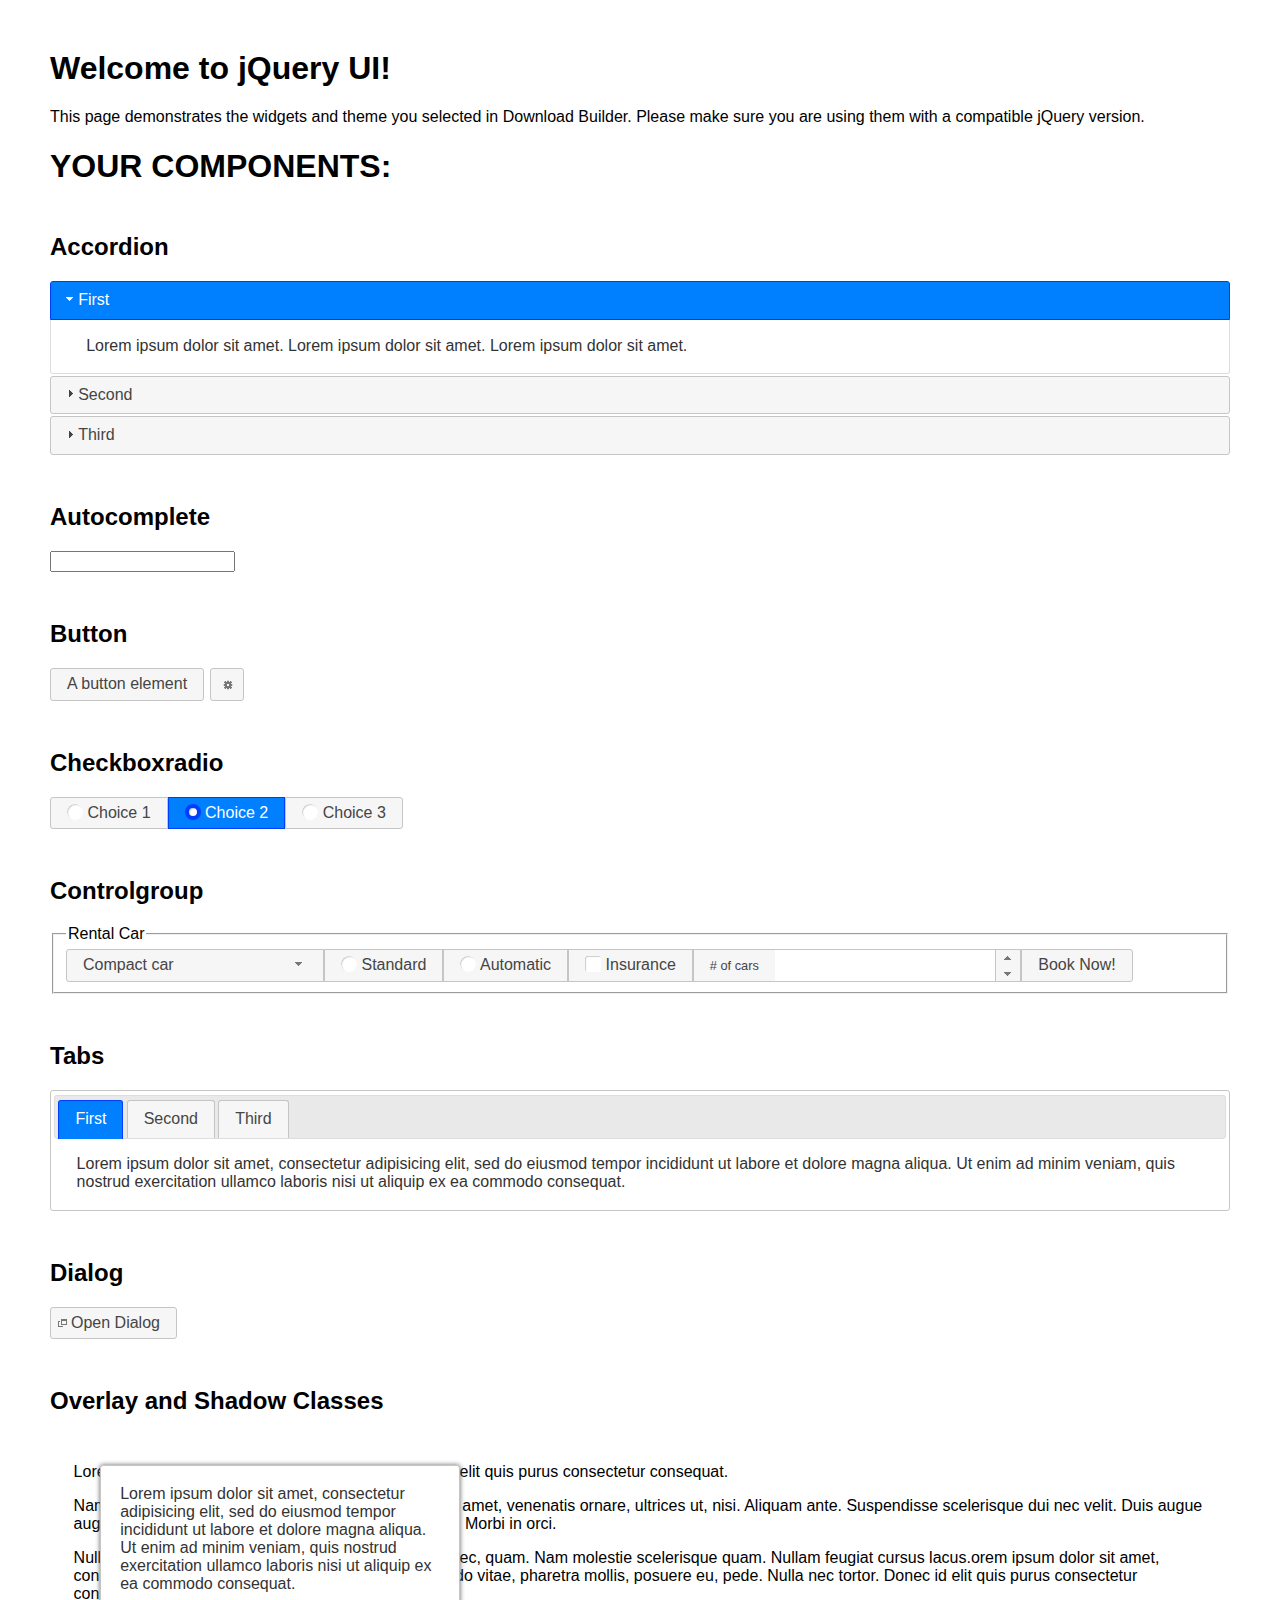
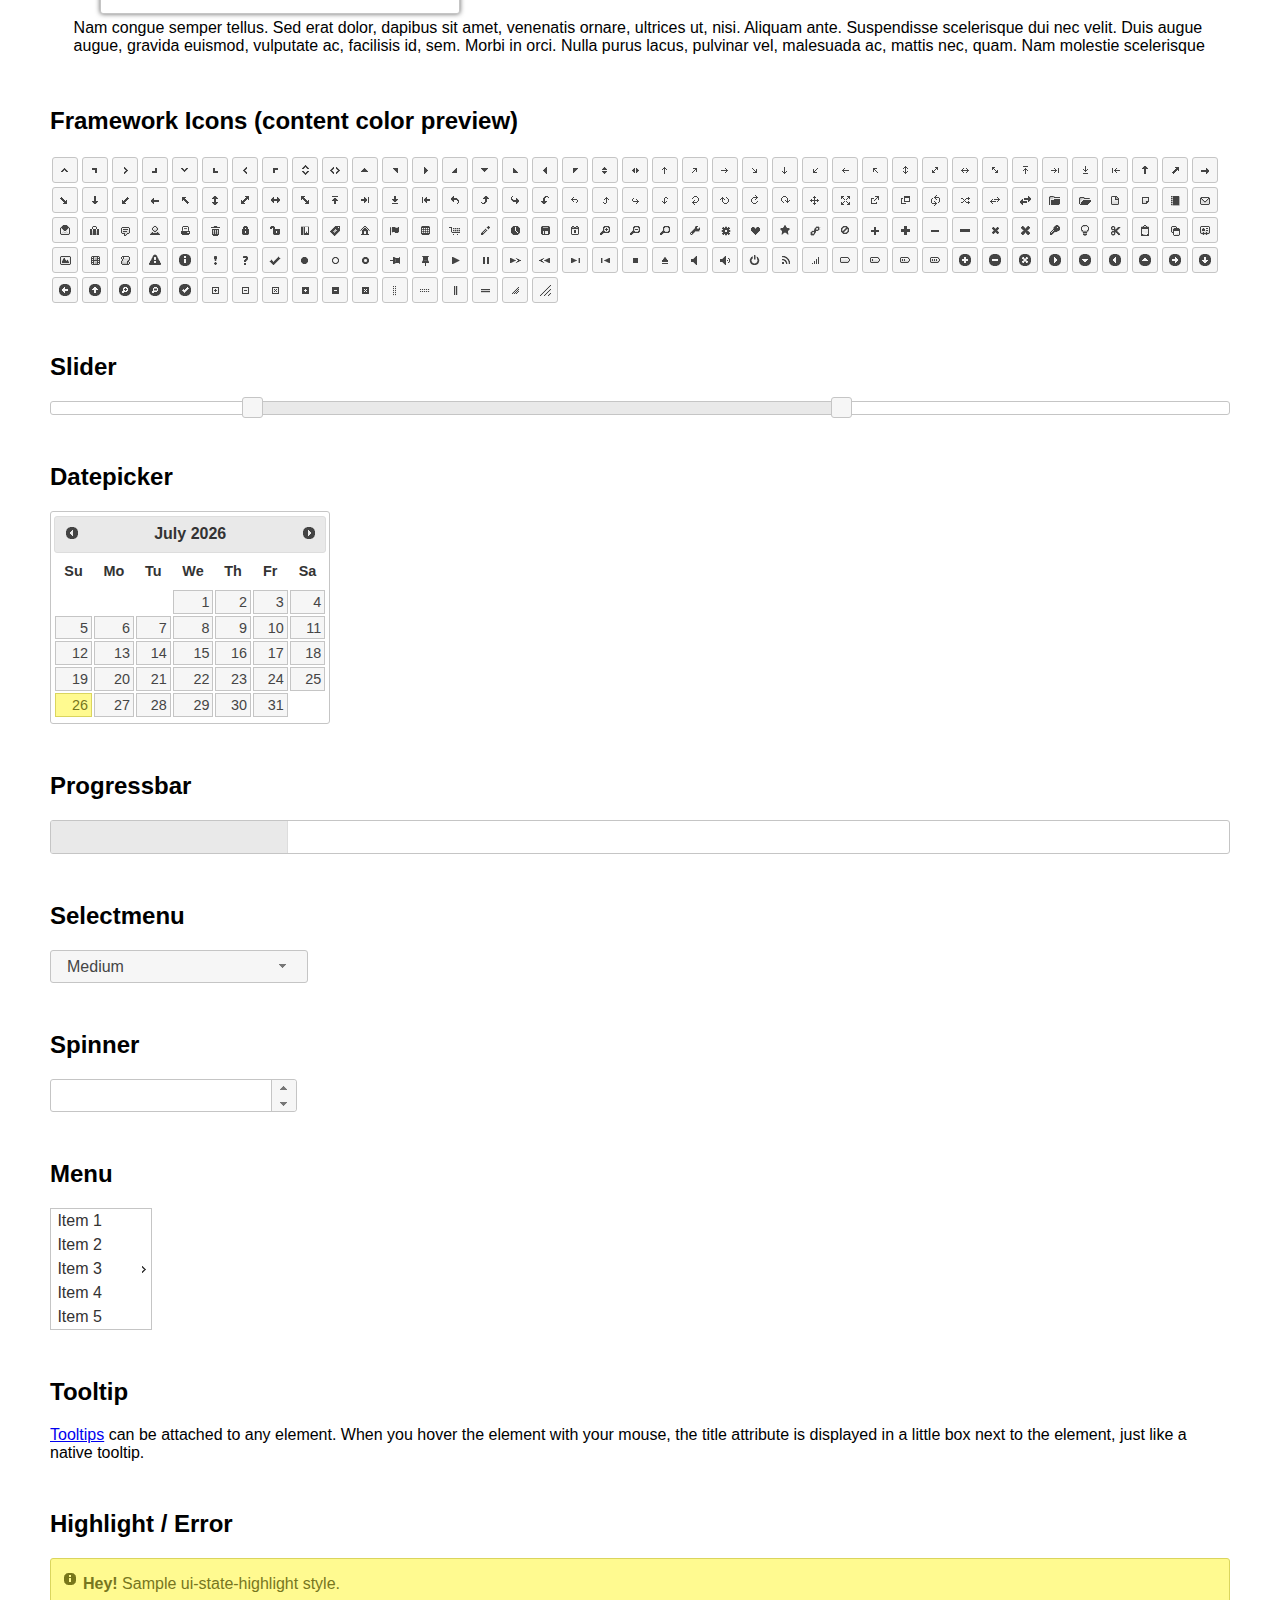
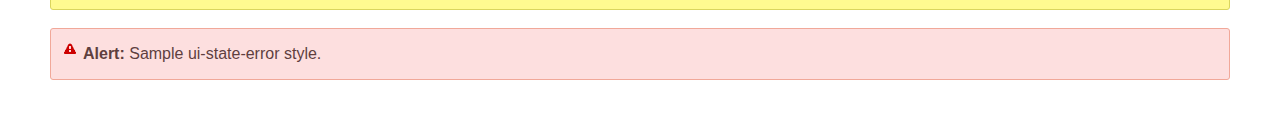
<file: src/main/resources/static/jquery-ui-1.12.1/index.html>
<!doctype html>
<html lang="us">
<head>
	<meta charset="utf-8">
	<title>jQuery UI Example Page</title>
	<link href="jquery-ui.css" rel="stylesheet">
	<style>
	body{
		font-family: "Trebuchet MS", sans-serif;
		margin: 50px;
	}
	.demoHeaders {
		margin-top: 2em;
	}
	#dialog-link {
		padding: .4em 1em .4em 20px;
		text-decoration: none;
		position: relative;
	}
	#dialog-link span.ui-icon {
		margin: 0 5px 0 0;
		position: absolute;
		left: .2em;
		top: 50%;
		margin-top: -8px;
	}
	#icons {
		margin: 0;
		padding: 0;
	}
	#icons li {
		margin: 2px;
		position: relative;
		padding: 4px 0;
		cursor: pointer;
		float: left;
		list-style: none;
	}
	#icons span.ui-icon {
		float: left;
		margin: 0 4px;
	}
	.fakewindowcontain .ui-widget-overlay {
		position: absolute;
	}
	select {
		width: 200px;
	}
	</style>
</head>
<body>

<h1>Welcome to jQuery UI!</h1>

<div class="ui-widget">
	<p>This page demonstrates the widgets and theme you selected in Download Builder. Please make sure you are using them with a compatible jQuery version.</p>
</div>

<h1>YOUR COMPONENTS:</h1>


<!-- Accordion -->
<h2 class="demoHeaders">Accordion</h2>
<div id="accordion">
	<h3>First</h3>
	<div>Lorem ipsum dolor sit amet. Lorem ipsum dolor sit amet. Lorem ipsum dolor sit amet.</div>
	<h3>Second</h3>
	<div>Phasellus mattis tincidunt nibh.</div>
	<h3>Third</h3>
	<div>Nam dui erat, auctor a, dignissim quis.</div>
</div>



<!-- Autocomplete -->
<h2 class="demoHeaders">Autocomplete</h2>
<div>
	<input id="autocomplete" title="type &quot;a&quot;">
</div>



<!-- Button -->
<h2 class="demoHeaders">Button</h2>
<button id="button">A button element</button>
<button id="button-icon">An icon-only button</button>



<!-- Checkboxradio -->
<h2 class="demoHeaders">Checkboxradio</h2>
<form style="margin-top: 1em;">
	<div id="radioset">
		<input type="radio" id="radio1" name="radio"><label for="radio1">Choice 1</label>
		<input type="radio" id="radio2" name="radio" checked="checked"><label for="radio2">Choice 2</label>
		<input type="radio" id="radio3" name="radio"><label for="radio3">Choice 3</label>
	</div>
</form>



<!-- Controlgroup -->
<h2 class="demoHeaders">Controlgroup</h2>
<fieldset>
	<legend>Rental Car</legend>
	<div id="controlgroup">
		<select id="car-type">
			<option>Compact car</option>
			<option>Midsize car</option>
			<option>Full size car</option>
			<option>SUV</option>
			<option>Luxury</option>
			<option>Truck</option>
			<option>Van</option>
		</select>
		<label for="transmission-standard">Standard</label>
		<input type="radio" name="transmission" id="transmission-standard">
		<label for="transmission-automatic">Automatic</label>
		<input type="radio" name="transmission" id="transmission-automatic">
		<label for="insurance">Insurance</label>
		<input type="checkbox" name="insurance" id="insurance">
		<label for="horizontal-spinner" class="ui-controlgroup-label"># of cars</label>
		<input id="horizontal-spinner" class="ui-spinner-input">
		<button>Book Now!</button>
	</div>
</fieldset>



<!-- Tabs -->
<h2 class="demoHeaders">Tabs</h2>
<div id="tabs">
	<ul>
		<li><a href="#tabs-1">First</a></li>
		<li><a href="#tabs-2">Second</a></li>
		<li><a href="#tabs-3">Third</a></li>
	</ul>
	<div id="tabs-1">Lorem ipsum dolor sit amet, consectetur adipisicing elit, sed do eiusmod tempor incididunt ut labore et dolore magna aliqua. Ut enim ad minim veniam, quis nostrud exercitation ullamco laboris nisi ut aliquip ex ea commodo consequat.</div>
	<div id="tabs-2">Phasellus mattis tincidunt nibh. Cras orci urna, blandit id, pretium vel, aliquet ornare, felis. Maecenas scelerisque sem non nisl. Fusce sed lorem in enim dictum bibendum.</div>
	<div id="tabs-3">Nam dui erat, auctor a, dignissim quis, sollicitudin eu, felis. Pellentesque nisi urna, interdum eget, sagittis et, consequat vestibulum, lacus. Mauris porttitor ullamcorper augue.</div>
</div>



<h2 class="demoHeaders">Dialog</h2>
<p>
	<button id="dialog-link" class="ui-button ui-corner-all ui-widget">
		<span class="ui-icon ui-icon-newwin"></span>Open Dialog
	</button>
</p>

<h2 class="demoHeaders">Overlay and Shadow Classes</h2>
<div style="position: relative; width: 96%; height: 200px; padding:1% 2%; overflow:hidden;" class="fakewindowcontain">
	<p>Lorem ipsum dolor sit amet,  Nulla nec tortor. Donec id elit quis purus consectetur consequat. </p><p>Nam congue semper tellus. Sed erat dolor, dapibus sit amet, venenatis ornare, ultrices ut, nisi. Aliquam ante. Suspendisse scelerisque dui nec velit. Duis augue augue, gravida euismod, vulputate ac, facilisis id, sem. Morbi in orci. </p><p>Nulla purus lacus, pulvinar vel, malesuada ac, mattis nec, quam. Nam molestie scelerisque quam. Nullam feugiat cursus lacus.orem ipsum dolor sit amet, consectetur adipiscing elit. Donec libero risus, commodo vitae, pharetra mollis, posuere eu, pede. Nulla nec tortor. Donec id elit quis purus consectetur consequat. </p><p>Nam congue semper tellus. Sed erat dolor, dapibus sit amet, venenatis ornare, ultrices ut, nisi. Aliquam ante. Suspendisse scelerisque dui nec velit. Duis augue augue, gravida euismod, vulputate ac, facilisis id, sem. Morbi in orci. Nulla purus lacus, pulvinar vel, malesuada ac, mattis nec, quam. Nam molestie scelerisque quam. </p><p>Nullam feugiat cursus lacus.orem ipsum dolor sit amet, consectetur adipiscing elit. Donec libero risus, commodo vitae, pharetra mollis, posuere eu, pede. Nulla nec tortor. Donec id elit quis purus consectetur consequat. Nam congue semper tellus. Sed erat dolor, dapibus sit amet, venenatis ornare, ultrices ut, nisi. Aliquam ante. </p><p>Suspendisse scelerisque dui nec velit. Duis augue augue, gravida euismod, vulputate ac, facilisis id, sem. Morbi in orci. Nulla purus lacus, pulvinar vel, malesuada ac, mattis nec, quam. Nam molestie scelerisque quam. Nullam feugiat cursus lacus.orem ipsum dolor sit amet, consectetur adipiscing elit. Donec libero risus, commodo vitae, pharetra mollis, posuere eu, pede. Nulla nec tortor. Donec id elit quis purus consectetur consequat. Nam congue semper tellus. Sed erat dolor, dapibus sit amet, venenatis ornare, ultrices ut, nisi. </p>

	<!-- ui-dialog -->
	<div class="ui-widget-overlay ui-front"></div>
	<div style="position: absolute; width: 320px; left: 50px; top: 30px; padding: 1.2em" class="ui-widget ui-front ui-widget-content ui-corner-all ui-widget-shadow">
		Lorem ipsum dolor sit amet, consectetur adipisicing elit, sed do eiusmod tempor incididunt ut labore et dolore magna aliqua. Ut enim ad minim veniam, quis nostrud exercitation ullamco laboris nisi ut aliquip ex ea commodo consequat.
	</div>

</div>

<!-- ui-dialog -->
<div id="dialog" title="Dialog Title">
	<p>Lorem ipsum dolor sit amet, consectetur adipisicing elit, sed do eiusmod tempor incididunt ut labore et dolore magna aliqua. Ut enim ad minim veniam, quis nostrud exercitation ullamco laboris nisi ut aliquip ex ea commodo consequat.</p>
</div>



<h2 class="demoHeaders">Framework Icons (content color preview)</h2>
<ul id="icons" class="ui-widget ui-helper-clearfix">
	<li class="ui-state-default ui-corner-all" title=".ui-icon-caret-1-n"><span class="ui-icon ui-icon-caret-1-n"></span></li>
	<li class="ui-state-default ui-corner-all" title=".ui-icon-caret-1-ne"><span class="ui-icon ui-icon-caret-1-ne"></span></li>
	<li class="ui-state-default ui-corner-all" title=".ui-icon-caret-1-e"><span class="ui-icon ui-icon-caret-1-e"></span></li>
	<li class="ui-state-default ui-corner-all" title=".ui-icon-caret-1-se"><span class="ui-icon ui-icon-caret-1-se"></span></li>
	<li class="ui-state-default ui-corner-all" title=".ui-icon-caret-1-s"><span class="ui-icon ui-icon-caret-1-s"></span></li>
	<li class="ui-state-default ui-corner-all" title=".ui-icon-caret-1-sw"><span class="ui-icon ui-icon-caret-1-sw"></span></li>
	<li class="ui-state-default ui-corner-all" title=".ui-icon-caret-1-w"><span class="ui-icon ui-icon-caret-1-w"></span></li>
	<li class="ui-state-default ui-corner-all" title=".ui-icon-caret-1-nw"><span class="ui-icon ui-icon-caret-1-nw"></span></li>
	<li class="ui-state-default ui-corner-all" title=".ui-icon-caret-2-n-s"><span class="ui-icon ui-icon-caret-2-n-s"></span></li>
	<li class="ui-state-default ui-corner-all" title=".ui-icon-caret-2-e-w"><span class="ui-icon ui-icon-caret-2-e-w"></span></li>
	<li class="ui-state-default ui-corner-all" title=".ui-icon-triangle-1-n"><span class="ui-icon ui-icon-triangle-1-n"></span></li>
	<li class="ui-state-default ui-corner-all" title=".ui-icon-triangle-1-ne"><span class="ui-icon ui-icon-triangle-1-ne"></span></li>
	<li class="ui-state-default ui-corner-all" title=".ui-icon-triangle-1-e"><span class="ui-icon ui-icon-triangle-1-e"></span></li>
	<li class="ui-state-default ui-corner-all" title=".ui-icon-triangle-1-se"><span class="ui-icon ui-icon-triangle-1-se"></span></li>
	<li class="ui-state-default ui-corner-all" title=".ui-icon-triangle-1-s"><span class="ui-icon ui-icon-triangle-1-s"></span></li>
	<li class="ui-state-default ui-corner-all" title=".ui-icon-triangle-1-sw"><span class="ui-icon ui-icon-triangle-1-sw"></span></li>
	<li class="ui-state-default ui-corner-all" title=".ui-icon-triangle-1-w"><span class="ui-icon ui-icon-triangle-1-w"></span></li>
	<li class="ui-state-default ui-corner-all" title=".ui-icon-triangle-1-nw"><span class="ui-icon ui-icon-triangle-1-nw"></span></li>
	<li class="ui-state-default ui-corner-all" title=".ui-icon-triangle-2-n-s"><span class="ui-icon ui-icon-triangle-2-n-s"></span></li>
	<li class="ui-state-default ui-corner-all" title=".ui-icon-triangle-2-e-w"><span class="ui-icon ui-icon-triangle-2-e-w"></span></li>
	<li class="ui-state-default ui-corner-all" title=".ui-icon-arrow-1-n"><span class="ui-icon ui-icon-arrow-1-n"></span></li>
	<li class="ui-state-default ui-corner-all" title=".ui-icon-arrow-1-ne"><span class="ui-icon ui-icon-arrow-1-ne"></span></li>
	<li class="ui-state-default ui-corner-all" title=".ui-icon-arrow-1-e"><span class="ui-icon ui-icon-arrow-1-e"></span></li>
	<li class="ui-state-default ui-corner-all" title=".ui-icon-arrow-1-se"><span class="ui-icon ui-icon-arrow-1-se"></span></li>
	<li class="ui-state-default ui-corner-all" title=".ui-icon-arrow-1-s"><span class="ui-icon ui-icon-arrow-1-s"></span></li>
	<li class="ui-state-default ui-corner-all" title=".ui-icon-arrow-1-sw"><span class="ui-icon ui-icon-arrow-1-sw"></span></li>
	<li class="ui-state-default ui-corner-all" title=".ui-icon-arrow-1-w"><span class="ui-icon ui-icon-arrow-1-w"></span></li>
	<li class="ui-state-default ui-corner-all" title=".ui-icon-arrow-1-nw"><span class="ui-icon ui-icon-arrow-1-nw"></span></li>
	<li class="ui-state-default ui-corner-all" title=".ui-icon-arrow-2-n-s"><span class="ui-icon ui-icon-arrow-2-n-s"></span></li>
	<li class="ui-state-default ui-corner-all" title=".ui-icon-arrow-2-ne-sw"><span class="ui-icon ui-icon-arrow-2-ne-sw"></span></li>
	<li class="ui-state-default ui-corner-all" title=".ui-icon-arrow-2-e-w"><span class="ui-icon ui-icon-arrow-2-e-w"></span></li>
	<li class="ui-state-default ui-corner-all" title=".ui-icon-arrow-2-se-nw"><span class="ui-icon ui-icon-arrow-2-se-nw"></span></li>
	<li class="ui-state-default ui-corner-all" title=".ui-icon-arrowstop-1-n"><span class="ui-icon ui-icon-arrowstop-1-n"></span></li>
	<li class="ui-state-default ui-corner-all" title=".ui-icon-arrowstop-1-e"><span class="ui-icon ui-icon-arrowstop-1-e"></span></li>
	<li class="ui-state-default ui-corner-all" title=".ui-icon-arrowstop-1-s"><span class="ui-icon ui-icon-arrowstop-1-s"></span></li>
	<li class="ui-state-default ui-corner-all" title=".ui-icon-arrowstop-1-w"><span class="ui-icon ui-icon-arrowstop-1-w"></span></li>
	<li class="ui-state-default ui-corner-all" title=".ui-icon-arrowthick-1-n"><span class="ui-icon ui-icon-arrowthick-1-n"></span></li>
	<li class="ui-state-default ui-corner-all" title=".ui-icon-arrowthick-1-ne"><span class="ui-icon ui-icon-arrowthick-1-ne"></span></li>
	<li class="ui-state-default ui-corner-all" title=".ui-icon-arrowthick-1-e"><span class="ui-icon ui-icon-arrowthick-1-e"></span></li>
	<li class="ui-state-default ui-corner-all" title=".ui-icon-arrowthick-1-se"><span class="ui-icon ui-icon-arrowthick-1-se"></span></li>
	<li class="ui-state-default ui-corner-all" title=".ui-icon-arrowthick-1-s"><span class="ui-icon ui-icon-arrowthick-1-s"></span></li>
	<li class="ui-state-default ui-corner-all" title=".ui-icon-arrowthick-1-sw"><span class="ui-icon ui-icon-arrowthick-1-sw"></span></li>
	<li class="ui-state-default ui-corner-all" title=".ui-icon-arrowthick-1-w"><span class="ui-icon ui-icon-arrowthick-1-w"></span></li>
	<li class="ui-state-default ui-corner-all" title=".ui-icon-arrowthick-1-nw"><span class="ui-icon ui-icon-arrowthick-1-nw"></span></li>
	<li class="ui-state-default ui-corner-all" title=".ui-icon-arrowthick-2-n-s"><span class="ui-icon ui-icon-arrowthick-2-n-s"></span></li>
	<li class="ui-state-default ui-corner-all" title=".ui-icon-arrowthick-2-ne-sw"><span class="ui-icon ui-icon-arrowthick-2-ne-sw"></span></li>
	<li class="ui-state-default ui-corner-all" title=".ui-icon-arrowthick-2-e-w"><span class="ui-icon ui-icon-arrowthick-2-e-w"></span></li>
	<li class="ui-state-default ui-corner-all" title=".ui-icon-arrowthick-2-se-nw"><span class="ui-icon ui-icon-arrowthick-2-se-nw"></span></li>
	<li class="ui-state-default ui-corner-all" title=".ui-icon-arrowthickstop-1-n"><span class="ui-icon ui-icon-arrowthickstop-1-n"></span></li>
	<li class="ui-state-default ui-corner-all" title=".ui-icon-arrowthickstop-1-e"><span class="ui-icon ui-icon-arrowthickstop-1-e"></span></li>
	<li class="ui-state-default ui-corner-all" title=".ui-icon-arrowthickstop-1-s"><span class="ui-icon ui-icon-arrowthickstop-1-s"></span></li>
	<li class="ui-state-default ui-corner-all" title=".ui-icon-arrowthickstop-1-w"><span class="ui-icon ui-icon-arrowthickstop-1-w"></span></li>
	<li class="ui-state-default ui-corner-all" title=".ui-icon-arrowreturnthick-1-w"><span class="ui-icon ui-icon-arrowreturnthick-1-w"></span></li>
	<li class="ui-state-default ui-corner-all" title=".ui-icon-arrowreturnthick-1-n"><span class="ui-icon ui-icon-arrowreturnthick-1-n"></span></li>
	<li class="ui-state-default ui-corner-all" title=".ui-icon-arrowreturnthick-1-e"><span class="ui-icon ui-icon-arrowreturnthick-1-e"></span></li>
	<li class="ui-state-default ui-corner-all" title=".ui-icon-arrowreturnthick-1-s"><span class="ui-icon ui-icon-arrowreturnthick-1-s"></span></li>
	<li class="ui-state-default ui-corner-all" title=".ui-icon-arrowreturn-1-w"><span class="ui-icon ui-icon-arrowreturn-1-w"></span></li>
	<li class="ui-state-default ui-corner-all" title=".ui-icon-arrowreturn-1-n"><span class="ui-icon ui-icon-arrowreturn-1-n"></span></li>
	<li class="ui-state-default ui-corner-all" title=".ui-icon-arrowreturn-1-e"><span class="ui-icon ui-icon-arrowreturn-1-e"></span></li>
	<li class="ui-state-default ui-corner-all" title=".ui-icon-arrowreturn-1-s"><span class="ui-icon ui-icon-arrowreturn-1-s"></span></li>
	<li class="ui-state-default ui-corner-all" title=".ui-icon-arrowrefresh-1-w"><span class="ui-icon ui-icon-arrowrefresh-1-w"></span></li>
	<li class="ui-state-default ui-corner-all" title=".ui-icon-arrowrefresh-1-n"><span class="ui-icon ui-icon-arrowrefresh-1-n"></span></li>
	<li class="ui-state-default ui-corner-all" title=".ui-icon-arrowrefresh-1-e"><span class="ui-icon ui-icon-arrowrefresh-1-e"></span></li>
	<li class="ui-state-default ui-corner-all" title=".ui-icon-arrowrefresh-1-s"><span class="ui-icon ui-icon-arrowrefresh-1-s"></span></li>
	<li class="ui-state-default ui-corner-all" title=".ui-icon-arrow-4"><span class="ui-icon ui-icon-arrow-4"></span></li>
	<li class="ui-state-default ui-corner-all" title=".ui-icon-arrow-4-diag"><span class="ui-icon ui-icon-arrow-4-diag"></span></li>
	<li class="ui-state-default ui-corner-all" title=".ui-icon-extlink"><span class="ui-icon ui-icon-extlink"></span></li>
	<li class="ui-state-default ui-corner-all" title=".ui-icon-newwin"><span class="ui-icon ui-icon-newwin"></span></li>
	<li class="ui-state-default ui-corner-all" title=".ui-icon-refresh"><span class="ui-icon ui-icon-refresh"></span></li>
	<li class="ui-state-default ui-corner-all" title=".ui-icon-shuffle"><span class="ui-icon ui-icon-shuffle"></span></li>
	<li class="ui-state-default ui-corner-all" title=".ui-icon-transfer-e-w"><span class="ui-icon ui-icon-transfer-e-w"></span></li>
	<li class="ui-state-default ui-corner-all" title=".ui-icon-transferthick-e-w"><span class="ui-icon ui-icon-transferthick-e-w"></span></li>
	<li class="ui-state-default ui-corner-all" title=".ui-icon-folder-collapsed"><span class="ui-icon ui-icon-folder-collapsed"></span></li>
	<li class="ui-state-default ui-corner-all" title=".ui-icon-folder-open"><span class="ui-icon ui-icon-folder-open"></span></li>
	<li class="ui-state-default ui-corner-all" title=".ui-icon-document"><span class="ui-icon ui-icon-document"></span></li>
	<li class="ui-state-default ui-corner-all" title=".ui-icon-document-b"><span class="ui-icon ui-icon-document-b"></span></li>
	<li class="ui-state-default ui-corner-all" title=".ui-icon-note"><span class="ui-icon ui-icon-note"></span></li>
	<li class="ui-state-default ui-corner-all" title=".ui-icon-mail-closed"><span class="ui-icon ui-icon-mail-closed"></span></li>
	<li class="ui-state-default ui-corner-all" title=".ui-icon-mail-open"><span class="ui-icon ui-icon-mail-open"></span></li>
	<li class="ui-state-default ui-corner-all" title=".ui-icon-suitcase"><span class="ui-icon ui-icon-suitcase"></span></li>
	<li class="ui-state-default ui-corner-all" title=".ui-icon-comment"><span class="ui-icon ui-icon-comment"></span></li>
	<li class="ui-state-default ui-corner-all" title=".ui-icon-person"><span class="ui-icon ui-icon-person"></span></li>
	<li class="ui-state-default ui-corner-all" title=".ui-icon-print"><span class="ui-icon ui-icon-print"></span></li>
	<li class="ui-state-default ui-corner-all" title=".ui-icon-trash"><span class="ui-icon ui-icon-trash"></span></li>
	<li class="ui-state-default ui-corner-all" title=".ui-icon-locked"><span class="ui-icon ui-icon-locked"></span></li>
	<li class="ui-state-default ui-corner-all" title=".ui-icon-unlocked"><span class="ui-icon ui-icon-unlocked"></span></li>
	<li class="ui-state-default ui-corner-all" title=".ui-icon-bookmark"><span class="ui-icon ui-icon-bookmark"></span></li>
	<li class="ui-state-default ui-corner-all" title=".ui-icon-tag"><span class="ui-icon ui-icon-tag"></span></li>
	<li class="ui-state-default ui-corner-all" title=".ui-icon-home"><span class="ui-icon ui-icon-home"></span></li>
	<li class="ui-state-default ui-corner-all" title=".ui-icon-flag"><span class="ui-icon ui-icon-flag"></span></li>
	<li class="ui-state-default ui-corner-all" title=".ui-icon-calculator"><span class="ui-icon ui-icon-calculator"></span></li>
	<li class="ui-state-default ui-corner-all" title=".ui-icon-cart"><span class="ui-icon ui-icon-cart"></span></li>
	<li class="ui-state-default ui-corner-all" title=".ui-icon-pencil"><span class="ui-icon ui-icon-pencil"></span></li>
	<li class="ui-state-default ui-corner-all" title=".ui-icon-clock"><span class="ui-icon ui-icon-clock"></span></li>
	<li class="ui-state-default ui-corner-all" title=".ui-icon-disk"><span class="ui-icon ui-icon-disk"></span></li>
	<li class="ui-state-default ui-corner-all" title=".ui-icon-calendar"><span class="ui-icon ui-icon-calendar"></span></li>
	<li class="ui-state-default ui-corner-all" title=".ui-icon-zoomin"><span class="ui-icon ui-icon-zoomin"></span></li>
	<li class="ui-state-default ui-corner-all" title=".ui-icon-zoomout"><span class="ui-icon ui-icon-zoomout"></span></li>
	<li class="ui-state-default ui-corner-all" title=".ui-icon-search"><span class="ui-icon ui-icon-search"></span></li>
	<li class="ui-state-default ui-corner-all" title=".ui-icon-wrench"><span class="ui-icon ui-icon-wrench"></span></li>
	<li class="ui-state-default ui-corner-all" title=".ui-icon-gear"><span class="ui-icon ui-icon-gear"></span></li>
	<li class="ui-state-default ui-corner-all" title=".ui-icon-heart"><span class="ui-icon ui-icon-heart"></span></li>
	<li class="ui-state-default ui-corner-all" title=".ui-icon-star"><span class="ui-icon ui-icon-star"></span></li>
	<li class="ui-state-default ui-corner-all" title=".ui-icon-link"><span class="ui-icon ui-icon-link"></span></li>
	<li class="ui-state-default ui-corner-all" title=".ui-icon-cancel"><span class="ui-icon ui-icon-cancel"></span></li>
	<li class="ui-state-default ui-corner-all" title=".ui-icon-plus"><span class="ui-icon ui-icon-plus"></span></li>
	<li class="ui-state-default ui-corner-all" title=".ui-icon-plusthick"><span class="ui-icon ui-icon-plusthick"></span></li>
	<li class="ui-state-default ui-corner-all" title=".ui-icon-minus"><span class="ui-icon ui-icon-minus"></span></li>
	<li class="ui-state-default ui-corner-all" title=".ui-icon-minusthick"><span class="ui-icon ui-icon-minusthick"></span></li>
	<li class="ui-state-default ui-corner-all" title=".ui-icon-close"><span class="ui-icon ui-icon-close"></span></li>
	<li class="ui-state-default ui-corner-all" title=".ui-icon-closethick"><span class="ui-icon ui-icon-closethick"></span></li>
	<li class="ui-state-default ui-corner-all" title=".ui-icon-key"><span class="ui-icon ui-icon-key"></span></li>
	<li class="ui-state-default ui-corner-all" title=".ui-icon-lightbulb"><span class="ui-icon ui-icon-lightbulb"></span></li>
	<li class="ui-state-default ui-corner-all" title=".ui-icon-scissors"><span class="ui-icon ui-icon-scissors"></span></li>
	<li class="ui-state-default ui-corner-all" title=".ui-icon-clipboard"><span class="ui-icon ui-icon-clipboard"></span></li>
	<li class="ui-state-default ui-corner-all" title=".ui-icon-copy"><span class="ui-icon ui-icon-copy"></span></li>
	<li class="ui-state-default ui-corner-all" title=".ui-icon-contact"><span class="ui-icon ui-icon-contact"></span></li>
	<li class="ui-state-default ui-corner-all" title=".ui-icon-image"><span class="ui-icon ui-icon-image"></span></li>
	<li class="ui-state-default ui-corner-all" title=".ui-icon-video"><span class="ui-icon ui-icon-video"></span></li>
	<li class="ui-state-default ui-corner-all" title=".ui-icon-script"><span class="ui-icon ui-icon-script"></span></li>
	<li class="ui-state-default ui-corner-all" title=".ui-icon-alert"><span class="ui-icon ui-icon-alert"></span></li>
	<li class="ui-state-default ui-corner-all" title=".ui-icon-info"><span class="ui-icon ui-icon-info"></span></li>
	<li class="ui-state-default ui-corner-all" title=".ui-icon-notice"><span class="ui-icon ui-icon-notice"></span></li>
	<li class="ui-state-default ui-corner-all" title=".ui-icon-help"><span class="ui-icon ui-icon-help"></span></li>
	<li class="ui-state-default ui-corner-all" title=".ui-icon-check"><span class="ui-icon ui-icon-check"></span></li>
	<li class="ui-state-default ui-corner-all" title=".ui-icon-bullet"><span class="ui-icon ui-icon-bullet"></span></li>
	<li class="ui-state-default ui-corner-all" title=".ui-icon-radio-off"><span class="ui-icon ui-icon-radio-off"></span></li>
	<li class="ui-state-default ui-corner-all" title=".ui-icon-radio-on"><span class="ui-icon ui-icon-radio-on"></span></li>
	<li class="ui-state-default ui-corner-all" title=".ui-icon-pin-w"><span class="ui-icon ui-icon-pin-w"></span></li>
	<li class="ui-state-default ui-corner-all" title=".ui-icon-pin-s"><span class="ui-icon ui-icon-pin-s"></span></li>
	<li class="ui-state-default ui-corner-all" title=".ui-icon-play"><span class="ui-icon ui-icon-play"></span></li>
	<li class="ui-state-default ui-corner-all" title=".ui-icon-pause"><span class="ui-icon ui-icon-pause"></span></li>
	<li class="ui-state-default ui-corner-all" title=".ui-icon-seek-next"><span class="ui-icon ui-icon-seek-next"></span></li>
	<li class="ui-state-default ui-corner-all" title=".ui-icon-seek-prev"><span class="ui-icon ui-icon-seek-prev"></span></li>
	<li class="ui-state-default ui-corner-all" title=".ui-icon-seek-end"><span class="ui-icon ui-icon-seek-end"></span></li>
	<li class="ui-state-default ui-corner-all" title=".ui-icon-seek-first"><span class="ui-icon ui-icon-seek-first"></span></li>
	<li class="ui-state-default ui-corner-all" title=".ui-icon-stop"><span class="ui-icon ui-icon-stop"></span></li>
	<li class="ui-state-default ui-corner-all" title=".ui-icon-eject"><span class="ui-icon ui-icon-eject"></span></li>
	<li class="ui-state-default ui-corner-all" title=".ui-icon-volume-off"><span class="ui-icon ui-icon-volume-off"></span></li>
	<li class="ui-state-default ui-corner-all" title=".ui-icon-volume-on"><span class="ui-icon ui-icon-volume-on"></span></li>
	<li class="ui-state-default ui-corner-all" title=".ui-icon-power"><span class="ui-icon ui-icon-power"></span></li>
	<li class="ui-state-default ui-corner-all" title=".ui-icon-signal-diag"><span class="ui-icon ui-icon-signal-diag"></span></li>
	<li class="ui-state-default ui-corner-all" title=".ui-icon-signal"><span class="ui-icon ui-icon-signal"></span></li>
	<li class="ui-state-default ui-corner-all" title=".ui-icon-battery-0"><span class="ui-icon ui-icon-battery-0"></span></li>
	<li class="ui-state-default ui-corner-all" title=".ui-icon-battery-1"><span class="ui-icon ui-icon-battery-1"></span></li>
	<li class="ui-state-default ui-corner-all" title=".ui-icon-battery-2"><span class="ui-icon ui-icon-battery-2"></span></li>
	<li class="ui-state-default ui-corner-all" title=".ui-icon-battery-3"><span class="ui-icon ui-icon-battery-3"></span></li>
	<li class="ui-state-default ui-corner-all" title=".ui-icon-circle-plus"><span class="ui-icon ui-icon-circle-plus"></span></li>
	<li class="ui-state-default ui-corner-all" title=".ui-icon-circle-minus"><span class="ui-icon ui-icon-circle-minus"></span></li>
	<li class="ui-state-default ui-corner-all" title=".ui-icon-circle-close"><span class="ui-icon ui-icon-circle-close"></span></li>
	<li class="ui-state-default ui-corner-all" title=".ui-icon-circle-triangle-e"><span class="ui-icon ui-icon-circle-triangle-e"></span></li>
	<li class="ui-state-default ui-corner-all" title=".ui-icon-circle-triangle-s"><span class="ui-icon ui-icon-circle-triangle-s"></span></li>
	<li class="ui-state-default ui-corner-all" title=".ui-icon-circle-triangle-w"><span class="ui-icon ui-icon-circle-triangle-w"></span></li>
	<li class="ui-state-default ui-corner-all" title=".ui-icon-circle-triangle-n"><span class="ui-icon ui-icon-circle-triangle-n"></span></li>
	<li class="ui-state-default ui-corner-all" title=".ui-icon-circle-arrow-e"><span class="ui-icon ui-icon-circle-arrow-e"></span></li>
	<li class="ui-state-default ui-corner-all" title=".ui-icon-circle-arrow-s"><span class="ui-icon ui-icon-circle-arrow-s"></span></li>
	<li class="ui-state-default ui-corner-all" title=".ui-icon-circle-arrow-w"><span class="ui-icon ui-icon-circle-arrow-w"></span></li>
	<li class="ui-state-default ui-corner-all" title=".ui-icon-circle-arrow-n"><span class="ui-icon ui-icon-circle-arrow-n"></span></li>
	<li class="ui-state-default ui-corner-all" title=".ui-icon-circle-zoomin"><span class="ui-icon ui-icon-circle-zoomin"></span></li>
	<li class="ui-state-default ui-corner-all" title=".ui-icon-circle-zoomout"><span class="ui-icon ui-icon-circle-zoomout"></span></li>
	<li class="ui-state-default ui-corner-all" title=".ui-icon-circle-check"><span class="ui-icon ui-icon-circle-check"></span></li>
	<li class="ui-state-default ui-corner-all" title=".ui-icon-circlesmall-plus"><span class="ui-icon ui-icon-circlesmall-plus"></span></li>
	<li class="ui-state-default ui-corner-all" title=".ui-icon-circlesmall-minus"><span class="ui-icon ui-icon-circlesmall-minus"></span></li>
	<li class="ui-state-default ui-corner-all" title=".ui-icon-circlesmall-close"><span class="ui-icon ui-icon-circlesmall-close"></span></li>
	<li class="ui-state-default ui-corner-all" title=".ui-icon-squaresmall-plus"><span class="ui-icon ui-icon-squaresmall-plus"></span></li>
	<li class="ui-state-default ui-corner-all" title=".ui-icon-squaresmall-minus"><span class="ui-icon ui-icon-squaresmall-minus"></span></li>
	<li class="ui-state-default ui-corner-all" title=".ui-icon-squaresmall-close"><span class="ui-icon ui-icon-squaresmall-close"></span></li>
	<li class="ui-state-default ui-corner-all" title=".ui-icon-grip-dotted-vertical"><span class="ui-icon ui-icon-grip-dotted-vertical"></span></li>
	<li class="ui-state-default ui-corner-all" title=".ui-icon-grip-dotted-horizontal"><span class="ui-icon ui-icon-grip-dotted-horizontal"></span></li>
	<li class="ui-state-default ui-corner-all" title=".ui-icon-grip-solid-vertical"><span class="ui-icon ui-icon-grip-solid-vertical"></span></li>
	<li class="ui-state-default ui-corner-all" title=".ui-icon-grip-solid-horizontal"><span class="ui-icon ui-icon-grip-solid-horizontal"></span></li>
	<li class="ui-state-default ui-corner-all" title=".ui-icon-gripsmall-diagonal-se"><span class="ui-icon ui-icon-gripsmall-diagonal-se"></span></li>
	<li class="ui-state-default ui-corner-all" title=".ui-icon-grip-diagonal-se"><span class="ui-icon ui-icon-grip-diagonal-se"></span></li>
</ul>


<!-- Slider -->
<h2 class="demoHeaders">Slider</h2>
<div id="slider"></div>



<!-- Datepicker -->
<h2 class="demoHeaders">Datepicker</h2>
<div id="datepicker"></div>



<!-- Progressbar -->
<h2 class="demoHeaders">Progressbar</h2>
<div id="progressbar"></div>



<!-- Progressbar -->
<h2 class="demoHeaders">Selectmenu</h2>
<select id="selectmenu">
	<option>Slower</option>
	<option>Slow</option>
	<option selected="selected">Medium</option>
	<option>Fast</option>
	<option>Faster</option>
</select>



<!-- Spinner -->
<h2 class="demoHeaders">Spinner</h2>
<input id="spinner">



<!-- Menu -->
<h2 class="demoHeaders">Menu</h2>
<ul style="width:100px;" id="menu">
	<li><div>Item 1</div></li>
	<li><div>Item 2</div></li>
	<li><div>Item 3</div>
		<ul>
			<li><div>Item 3-1</div></li>
			<li><div>Item 3-2</div></li>
			<li><div>Item 3-3</div></li>
			<li><div>Item 3-4</div></li>
			<li><div>Item 3-5</div></li>
		</ul>
	</li>
	<li><div>Item 4</div></li>
	<li><div>Item 5</div></li>
</ul>



<!-- Tooltip -->
<h2 class="demoHeaders">Tooltip</h2>
<p id="tooltip">
	<a href="#" title="That&apos;s what this widget is">Tooltips</a> can be attached to any element. When you hover
the element with your mouse, the title attribute is displayed in a little box next to the element, just like a native tooltip.
</p>


<!-- Highlight / Error -->
<h2 class="demoHeaders">Highlight / Error</h2>
<div class="ui-widget">
	<div class="ui-state-highlight ui-corner-all" style="margin-top: 20px; padding: 0 .7em;">
		<p><span class="ui-icon ui-icon-info" style="float: left; margin-right: .3em;"></span>
		<strong>Hey!</strong> Sample ui-state-highlight style.</p>
	</div>
</div>
<br>
<div class="ui-widget">
	<div class="ui-state-error ui-corner-all" style="padding: 0 .7em;">
		<p><span class="ui-icon ui-icon-alert" style="float: left; margin-right: .3em;"></span>
		<strong>Alert:</strong> Sample ui-state-error style.</p>
	</div>
</div>

<script src="external/jquery/jquery.js"></script>
<script src="jquery-ui.js"></script>
<script>

$( "#accordion" ).accordion();



var availableTags = [
	"ActionScript",
	"AppleScript",
	"Asp",
	"BASIC",
	"C",
	"C++",
	"Clojure",
	"COBOL",
	"ColdFusion",
	"Erlang",
	"Fortran",
	"Groovy",
	"Haskell",
	"Java",
	"JavaScript",
	"Lisp",
	"Perl",
	"PHP",
	"Python",
	"Ruby",
	"Scala",
	"Scheme"
];
$( "#autocomplete" ).autocomplete({
	source: availableTags
});



$( "#button" ).button();
$( "#button-icon" ).button({
	icon: "ui-icon-gear",
	showLabel: false
});



$( "#radioset" ).buttonset();



$( "#controlgroup" ).controlgroup();



$( "#tabs" ).tabs();



$( "#dialog" ).dialog({
	autoOpen: false,
	width: 400,
	buttons: [
		{
			text: "Ok",
			click: function() {
				$( this ).dialog( "close" );
			}
		},
		{
			text: "Cancel",
			click: function() {
				$( this ).dialog( "close" );
			}
		}
	]
});

// Link to open the dialog
$( "#dialog-link" ).click(function( event ) {
	$( "#dialog" ).dialog( "open" );
	event.preventDefault();
});



$( "#datepicker" ).datepicker({
	inline: true
});



$( "#slider" ).slider({
	range: true,
	values: [ 17, 67 ]
});



$( "#progressbar" ).progressbar({
	value: 20
});



$( "#spinner" ).spinner();



$( "#menu" ).menu();



$( "#tooltip" ).tooltip();



$( "#selectmenu" ).selectmenu();


// Hover states on the static widgets
$( "#dialog-link, #icons li" ).hover(
	function() {
		$( this ).addClass( "ui-state-hover" );
	},
	function() {
		$( this ).removeClass( "ui-state-hover" );
	}
);
</script>
</body>
</html>
</file>
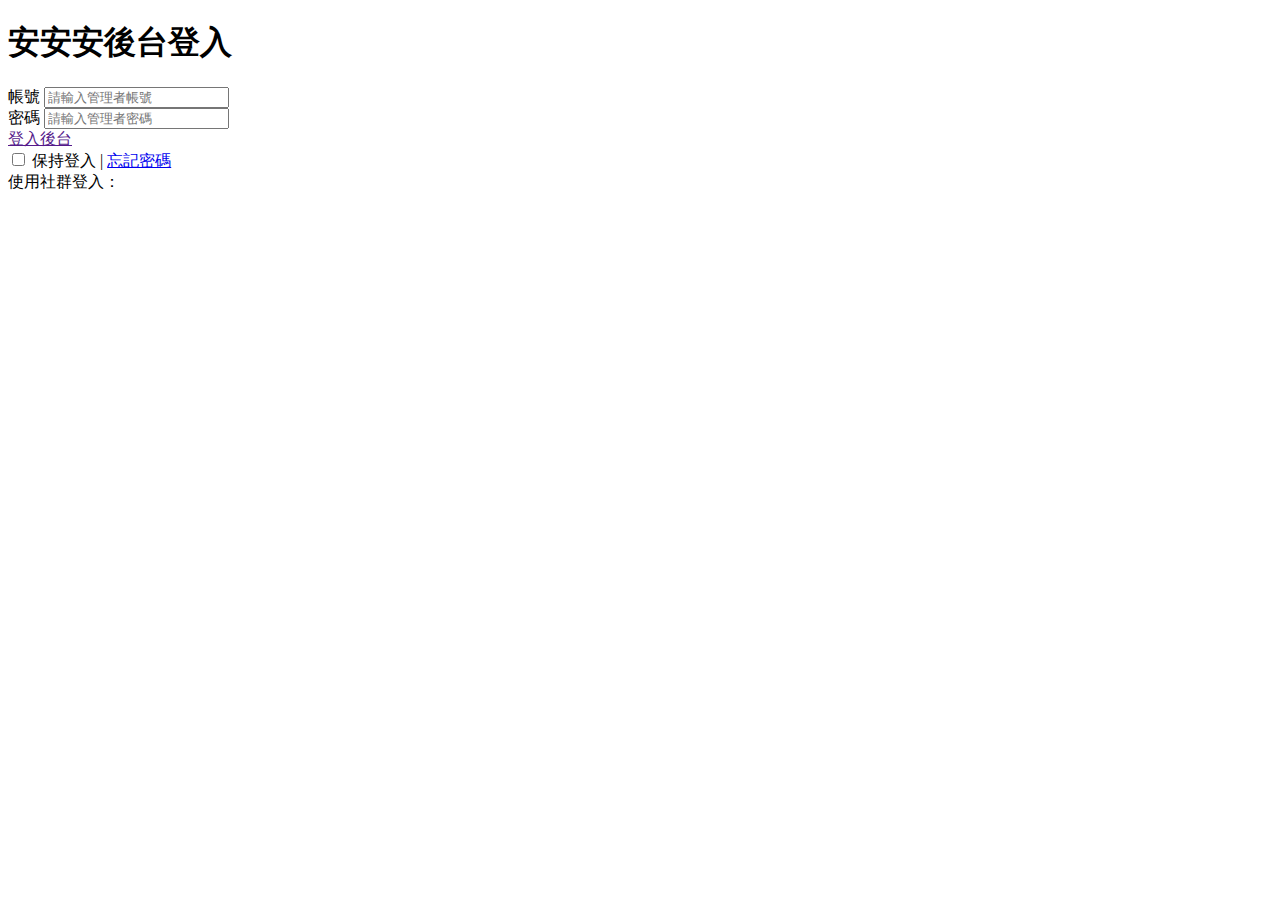
<file: src/main/resources/templates/login2.html>
<!doctype html>
<html lang="en" xmlns:th="http://www.thymeleaf.org">

<head>
    <title>Index</title>
    <!-- Required meta tags -->
    <meta charset="utf-8">
    <meta name="viewport" content="width=device-width, initial-scale=1, shrink-to-fit=no">

    <!-- Bootstrap CSS -->
    <link th:href="@{/bootstrap-4.5.3-dist/css/bootstrap.min.css}" rel="stylesheet"/>
    <link th:href="@{/fontawesome/css/all.min.css}" rel="stylesheet"/>
    <link th:href="@{/login2/login2.css}" rel="stylesheet" />
    <link th:href="@{/login2/normalize.css}" rel="stylesheet" />
    <link href="https://fonts.googleapis.com/css2?family=Noto+Sans+TC:wght@100&display=swap" rel="stylesheet">

</head>

<body>

<div class="wrapper">
    <header></header>

    <div class="loginContainer">

        <h1 class="loginTitle">安安安後台登入</h1>

        <div class="inputGroup">
            <label for="" class="inputTitle">帳號</label>
            <input type="text" placeholder="請輸入管理者帳號">
        </div>
        <div class="inputGroup">
            <label for="" class="inputTitle">密碼</label>
            <input type="text" placeholder="請輸入管理者密碼">
        </div>

        <label for="" class="inputTitle"></label>
        <a href="" class="loginBtn">登入後台</a>

        <div class="loginOther">
            <input type="checkbox" class="keepLoggedIn" name="" id="">
            <label for="" class=""> 保持登入 </label>
            <span class="divider"> | </span>
            <a class="forgetPassword" href="#"> 忘記密碼 </a>
        </div>

        <div class="socialLogin">
            使用社群登入：
            <div class="socialIcon">
                <i class="fab fa-facebook-square"></i>
                <i class="fab fa-google-plus-square"></i>
                <i class="fab fa-line"></i>
            </div>
        </div>

    </div>
</div>

<!-- Optional JavaScript -->
<!-- jQuery first, then Popper.js, then Bootstrap JS -->
<script th:src="@{/jquery-3.5.1.min.js}" type="text/javascript"></script>
<script th:src="@{/popper/popper.min.js}" type="text/javascript"></script>
<script th:src="@{/bootstrap-4.5.3-dist/js/bootstrap.min.js}" type="text/javascript"></script>
</body>

</html>
</file>
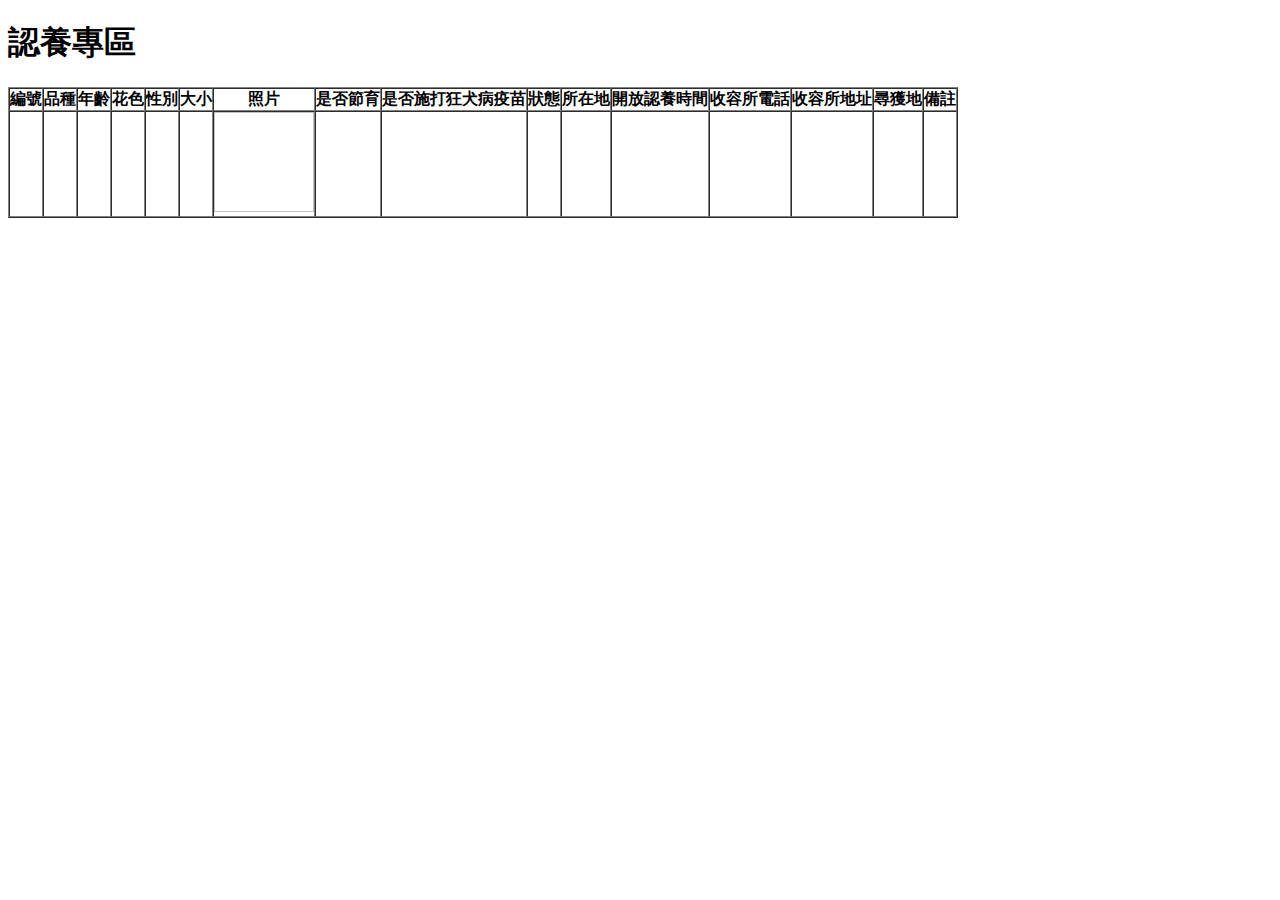
<file: src/main/resources/templates/menu/adopt.html>
<!DOCTYPE html>
<html xmlns:th="http://www.thymeleaf.org" xmlns="http://www.w3.org/1999/html">
<head>
    <meta charset="UTF-8">
    <title>認養專區</title>
    <link th:href="@{/adopt/adopt.css}" rel="stylesheet" />
    <script th:src="@{/adopt/adopt.js}" type="text/javascript"></script>
</head>
<body>
    <div class="container-fluid">
        <h1 class="text-center">認養專區</h1>
        <table class="table table-striped" cellspacing="0" cellpadding="0" border="1">
            <thead>
                <tr>
                    <th>編號</th>
                    <th>品種</th>
                    <th>年齡</th>
                    <th>花色</th>
                    <th>性別</th>
                    <th>大小</th>
                    <th>照片</th>
                    <th>是否節育</th>
                    <th>是否施打狂犬病疫苗</th>
                    <th>狀態</th>
                    <th>所在地</th>
                    <th>開放認養時間</th>
                    <th>收容所電話</th>
                    <th>收容所地址</th>
                    <th>尋獲地</th>
                    <th>備註</th>
                </tr>
            </thead>
            <tbody>
                <tr th:each="adoptVo : ${adoptVoList}">
                    <td th:text="${adoptVo.id}"></td>
                    <td th:text="${adoptVo.kind}"></td>
                    <td th:text="${adoptVo.age}"></td>
                    <td th:text="${adoptVo.color}"></td>
                    <td th:text="${adoptVo.sex}"></td>
                    <td th:text="${adoptVo.bodyType}"></td>
                    <td>
                        <a th:if="${adoptVo.albumFile != ''}" th:href="${adoptVo.albumFile}" data-lightbox="roadtrip">
                            <img th:src="${adoptVo.albumFile}" width="100px" height="100px"/>
                        </a>
                    </td>
                    <td th:text="${adoptVo.sterilization}"></td>
                    <td th:text="${adoptVo.bacterin}"></td>
                    <td th:text="${adoptVo.status}"></td>
                    <td class="findPlace" th:text="${adoptVo.place}"></td>
                    <td th:text="${adoptVo.openDate}"></td>
                    <td th:text="${adoptVo.shelterPhone}"></td>
                    <td class="findPlace" th:text="${adoptVo.shelterAddress}"></td>
                    <td th:text="${adoptVo.foundPlace}"></td>
                    <td th:text="${adoptVo.remark}"></td>
                </tr>
            </tbody>
        </table>
    </div>
</body>
</html>
</file>
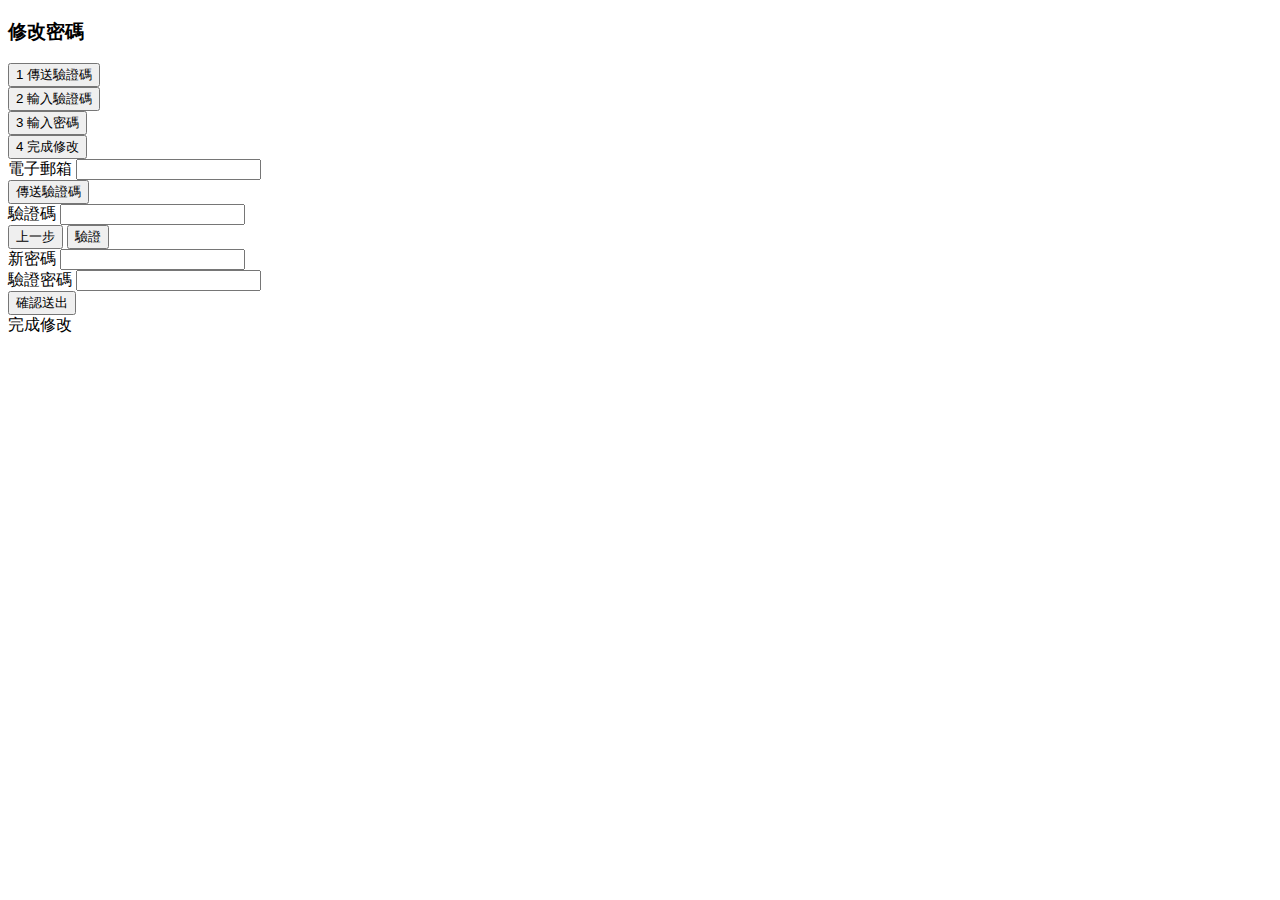
<file: src/main/resources/templates/menu/changePassword.html>
<!DOCTYPE html>
<html lang="en">
    <head>
        <meta charset="UTF-8">
        <title>ChangePassword</title>
        <meta name="viewport" content="width=device-width, initial-scale=1">
    </head>
    <body>
        <h3 class="text-center">
            修改密碼
        </h3>

        <form>
            <div class="bs-stepper">
                <div class="bs-stepper-header" role="tablist">
                    <div class="step" data-target="#step1">
                        <button type="button" class="step-trigger" role="tab">
                            <span class="bs-stepper-circle">1</span>
                            <span class="bs-stepper-label">傳送驗證碼</span>
                        </button>
                    </div>
                    <div class="line"></div>
                    <div class="step" data-target="#step2">
                        <button type="button" class="step-trigger" role="tab">
                            <span class="bs-stepper-circle">2</span>
                            <span class="bs-stepper-label">輸入驗證碼</span>
                        </button>
                    </div>
                    <div class="line"></div>
                    <div class="step" data-target="#step3">
                        <button type="button" class="step-trigger" role="tab">
                            <span class="bs-stepper-circle">3</span>
                            <span class="bs-stepper-label">輸入密碼</span>
                        </button>
                    </div>
                    <div class="line"></div>
                    <div class="step" data-target="#step4">
                        <button type="button" class="step-trigger" role="tab">
                            <span class="bs-stepper-circle">4</span>
                            <span class="bs-stepper-label">完成修改</span>
                        </button>
                    </div>
                </div>

                <div class="bs-stepper-content">
                    <div id="step1" class="content" role="tabpanel">
                        <div class="form-group">
                            <label>
                                電子郵箱
                            </label>
                            <input type="email" class="form-control mailValidation"/>
                            <small id="mailEmpty" style="display:none; color:red;">*Email不可空白</small>
                            <small id="mailError" style="display:none; color:red;">*Email格式錯誤</small>
                        </div>
                        <div>
                            <button type="button" onclick="validateEmail()">傳送驗證碼</button>
                        </div>
                    </div>
                    <div id="step2" class="content" role="tabpanel">
                        <div class="form-group">
                            <label>
                                驗證碼
                            </label>
                            <input class="form-control codeValidation" />
                            <small id="codeError" style="display:none; color:red;">*</small>
                        </div>
                        <div>
                            <button type="button" onclick="stepper.previous()">上一步</button>
                            <button type="button" onclick="validateCode()">驗證</button>
                        </div>
                    </div>
                    <div id="step3" class="content" role="tabpanel">
                        <div class="form-group">
                            <label>新密碼</label>
                            <input type="password" class="form-control password1" />
                        </div>
                        <div class="form-group">
                            <label>驗證密碼</label>
                            <input type="password" class="form-control password2" />
                        </div>
                        <small id="passwordEmpty" style="display:none; color:red;">*密碼不可空白</small>
                        <small id="passwordError" style="display:none; color:red;">*密碼錯誤</small>
                        <div>
                            <button type="button" onclick="validatePassword()">確認送出</button>
                        </div>
                    </div>
                    <div id="step4" class="content" role="tabpanel">
                        <div class="alert alert-success">
                            <span><i class="far fa-check-circle"></i>完成修改</span>
                        </div>
                    </div>
                </div>
            </div>
        </form>
        <script>
            var stepperElem = document.querySelector('.bs-stepper');
            var stepper = new Stepper(stepperElem);
            var done = false;
            var currStep = 1;
            history.pushState(currStep, '');

            var validateEmail = function() {
                $('#mailEmpty').hide();
                $('#mailError').hide();
                let emailRule = /^\w+((-\w+)|(\.\w+))*\@[A-Za-z0-9]+((\.|-)[A-Za-z0-9]+)*\.[A-Za-z]+$/;

                let flag = false;
                let mail = $(".mailValidation").val().trim();

                if (mail == '') {
                    $('#mailEmpty').show();
                } else if (mail.search(emailRule) == -1) {
                    $('#mailError').show();
                } else {
                  sendCodeMail(mail);
                  flag = true;
                }

                if (flag) {
                    stepper.next();
                }
            }

            var sendCodeMail = function(mail) {
                $.ajax({
                  url: contextPath + "/api/sendCodeMail",
                  data: {
                    mail: mail
                  },
                  dataType: 'json'
                });
            }

            var validateCode = function() {
                $('#codeError').hide();
                let code = $(".codeValidation").val().trim();
                let flag = false;

                $.ajax({
                  url: contextPath + "/api/validCode",
                  type: "POST",
                  data: {
                    code: code
                  },
                  dataType: 'text',
                  async : false,
                  success: function(data) {
                    if (data === '驗證成功') {
                      flag = true;
                    } else {
                      $('#codeError').text('*' + data);
                      $('#codeError').show();
                    }
                  },
                  error: function (e) {
                    alert(e);
                    console.log(e);
                  }
                });

                if (flag) {
                    stepper.next();
                }
            }

            var validatePassword = function() {
                $('#passwordEmpty').hide();
                $('#passwordError').hide();
                let password1 = $(".password1").val().trim();
                let password2 = $(".password2").val().trim();
                let flag = false;

                if (password1 == '' || password2 == '') {
                    $('#passwordEmpty').show();
                } else if (password1 != password2) {
                    $('#passwordError').show();
                } else {
                    $.ajax({
                      url: contextPath + "/api/changePassword",
                      type: "POST",
                      data: {
                        password1: password1,
                        password2: password2
                      },
                      dataType: 'text',
                      async : false,
                      success: function(data) {
                        if (data) {
                          flag = true;
                        } else {
                          alert('修改密碼失敗');
                        }
                      },
                      error: function (e) {
                        alert(e);
                        console.log(e);
                      }
                    });
                }

                if (flag) {
                    stepper.next();
                    done = true;
                }
            }

            //切換到步驟前觸發，呼叫e.preventDefault()可阻止切換
            stepperElem.addEventListener("show.bs-stepper", function (e) {
              var idx = e.detail.indexStep;
              if (done) { //若程序完成，不再切換
                e.preventDefault();
                return;
              }
            });
            //切換到步驟後觸發，e.detail.indexStep為目前步驟序號(從0開始)
            stepperElem.addEventListener("shown.bs-stepper", function (e) {
              var idx = e.detail.indexStep + 1;
              currStep = idx;
              //pushState()記下歷程以支援瀏覽器回上頁功能
              history.pushState(idx, '');
            })
            //瀏覽器上一頁下一頁觸發
            window.onpopstate = function (e) {
              if (e.state && e.state != currStep)
                stepper.to(e.state);
            };
          </script>
    </body>
</html>
</file>
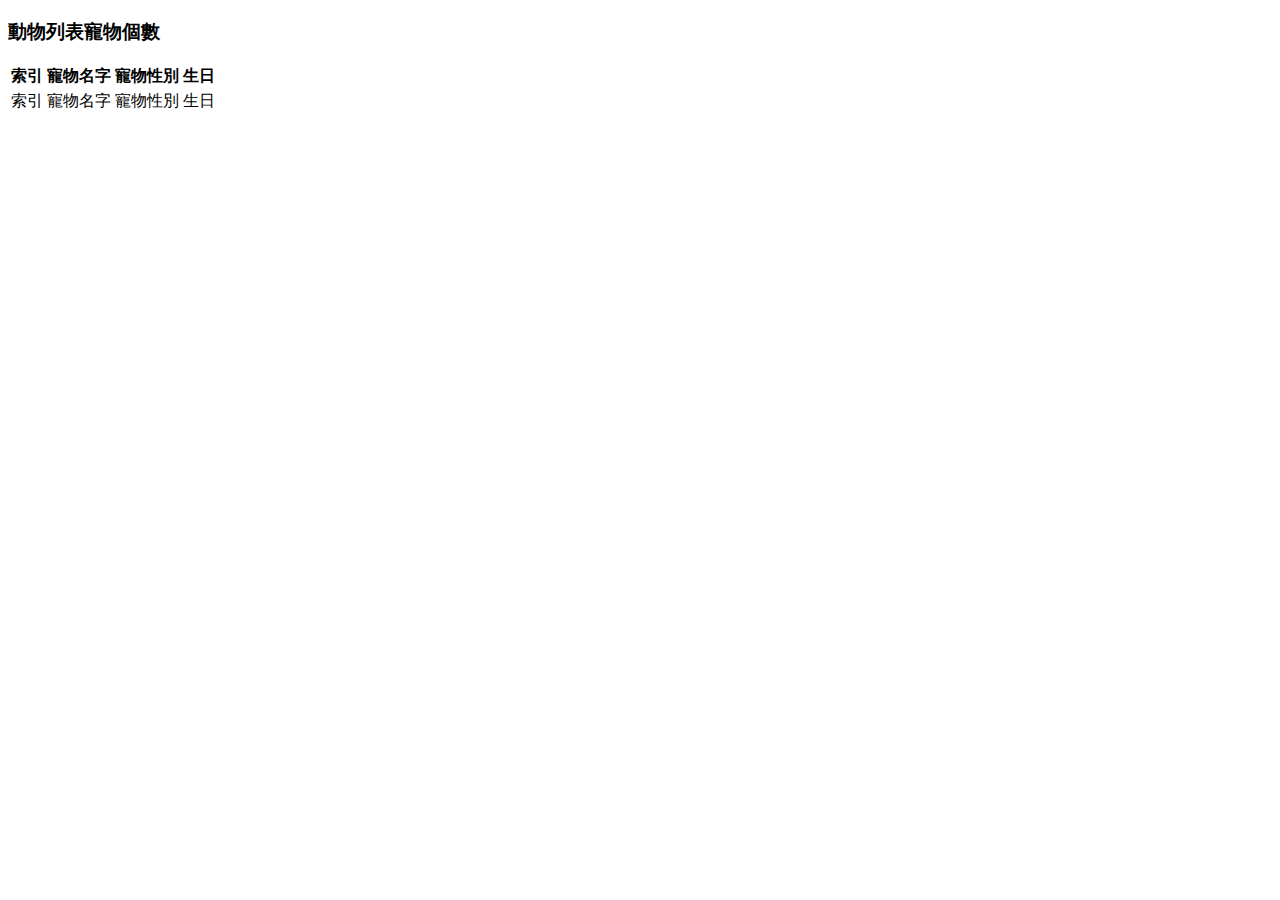
<file: src/main/resources/templates/menu/myPets.html>
<!DOCTYPE html>
<html xmlns:th="http://www.thymeleaf.org">
<head>
    <meta charset="UTF-8">
    <title>Thymeleaf-Demo</title>
    <link th:href="@{/pet/myPets.css}" rel="stylesheet" />
    <script th:src="@{/pet/myPets.js}" type="text/javascript"></script>
</head>
<body>
    <h3 class="text-center">動物列表<span th:text="| - 共 ${petVoList.size} 隻|">寵物個數</span></h3>
    <table class="table">
        <tr>
            <th>索引</th>
            <th>寵物名字</th>
            <th>寵物性別</th>
            <th>生日</th>
        </tr>
        <tr th:each="petVo,iter : ${petVoList}">
            <td th:text="${iter.count}">索引</td>
            <td th:text="${petVo.name}">寵物名字</td>
            <td th:text="${petVo.gender}">寵物性別</td>
            <td th:text="${petVo.birthday}">生日</td>
        </tr>
    </table>
</body>
</html>
</file>
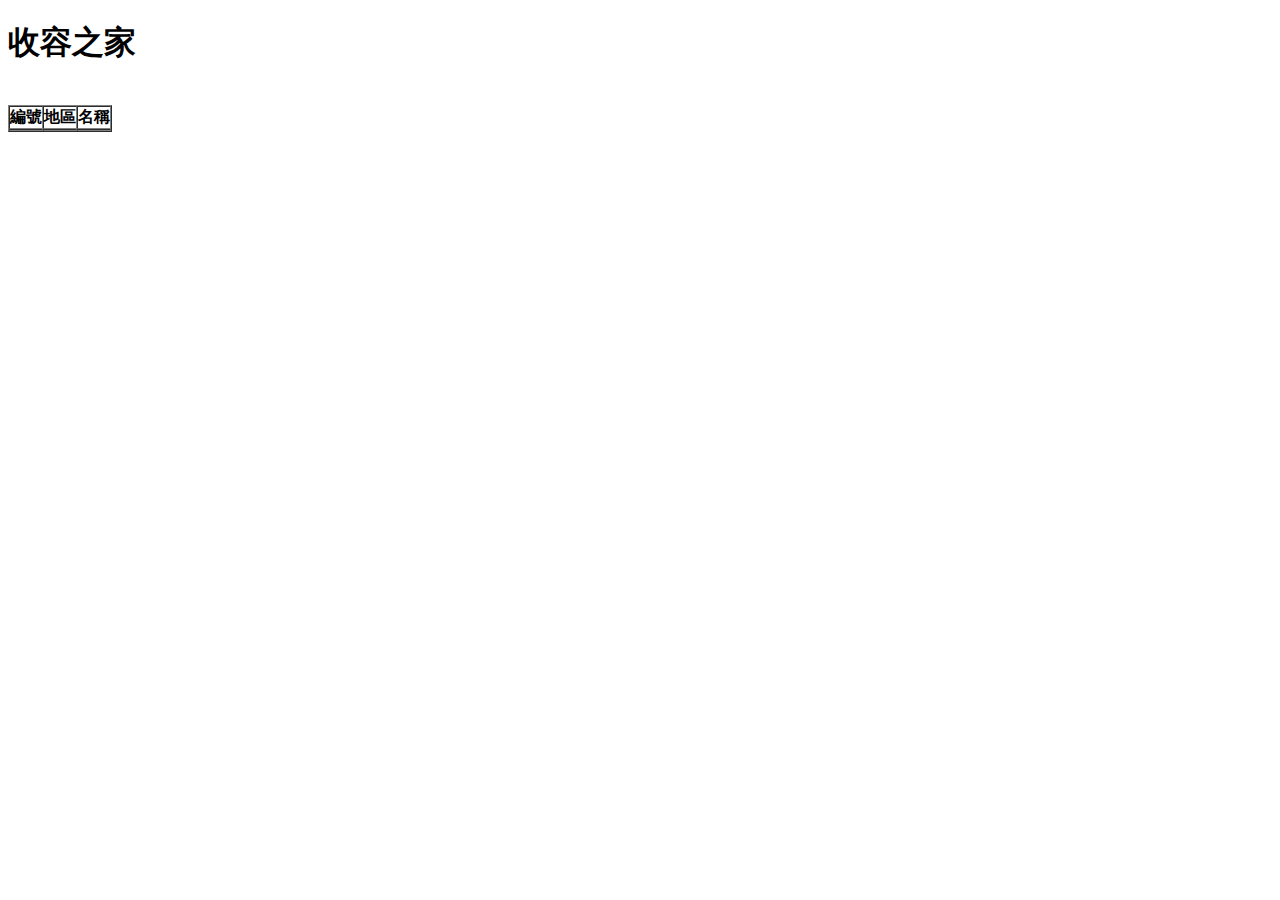
<file: src/main/resources/templates/menu/shelter.html>
<!DOCTYPE html>
<html xmlns:th="http://www.thymeleaf.org" xmlns="http://www.w3.org/1999/html">
    <head>
        <meta charset="UTF-8">
        <title>收容之家</title>
        <script th:src="@{/shelter/shelter.js}" type="text/javascript"></script>
        <link th:href="@{/shelter/shelter.css}" rel="stylesheet" />
    </head>
<body>
    <div class="container-fluid">
        <h1 class="text-center">收容之家</h1>
    </div>

    <div class="row">
        <div>
            <img th:src="@{/images/map/MapN.jpg}" usemap="#map" id="mapArea">
        </div>
        <map name="map">
            <area shape="poly" id="mapAreaN" coords="93,144,112,165,136,172,140,162,153,168,162,164,179,156,186,151,193,149,201,144,206,133,216,118,223,116,221,105,233,104,242,98,242,87,259,82,260,76,272,75,272,67,279,66,279,59,297,52,294,46,284,34,264,26,245,19,242,9,236,4,221,11,213,32,203,30,176,39,166,42,155,52,136,85,134,96,124,113,114,115" href="javascript: void(0)"/>
            <area shape="poly" id="mapAreaM" coords="89,151,78,175,63,207,56,218,48,237,33,264,21,285,29,302,69,277,91,269,96,283,118,283,122,294,128,303,144,306,155,309,162,298,170,291,176,285,184,276,179,260,185,242,190,224,193,205,197,198,190,191,209,174,213,161,199,154,192,154,178,161,166,172,155,176,147,174,134,178,118,173,103,165" href="javascript: void(0)"/>
            <area shape="poly" id="mapAreaS" coords="14,301,21,311,24,328,16,329,14,349,11,363,4,370,24,385,36,430,39,454,66,474,81,484,89,499,102,514,100,537,99,549,110,565,130,564,134,524,118,511,108,493,112,478,100,462,112,436,131,430,124,413,118,394,124,380,132,354,147,336,146,321,146,316,132,311,120,301,112,291,93,288,86,280,72,284,52,297,40,311" href="javascript: void(0)"/>
            <area shape="poly" id="mapAreaE" coords="280,71,257,92,248,91,245,101,229,114,223,128,207,142,210,150,220,161,201,196,201,214,198,230,189,252,184,265,187,279,180,289,161,312,152,321,156,335,150,344,141,357,130,376,127,399,133,418,136,432,117,444,112,458,110,469,117,476,115,494,124,499,129,515,138,502,138,490,154,458,154,441,176,430,184,411,193,402,201,371,210,365,213,344,217,331,230,307,229,289,245,217,245,198,253,185,267,166,276,144,283,119,276,100" href="javascript: void(0)"/>
        </map>
        <div class="shelterContent offset-sm-2">
            <table class="table table-striped" cellspacing="0" cellpadding="0" border="1">
                <thead>
                    <tr>
                        <th>編號</th>
                        <th>地區</th>
                        <th>名稱</th>
                    </tr>
                </thead>
                <tbody>
                    <tr th:each="shelter : ${shelterList}">
                        <td th:text="${shelter.shelterId}"></td>
                        <td th:text="${shelter.area}"></td>
                        <td th:text="${shelter.name}"></td>
                    </tr>
                </tbody>
            </table>
        </div>
    </div>


</body>
</html>
</file>
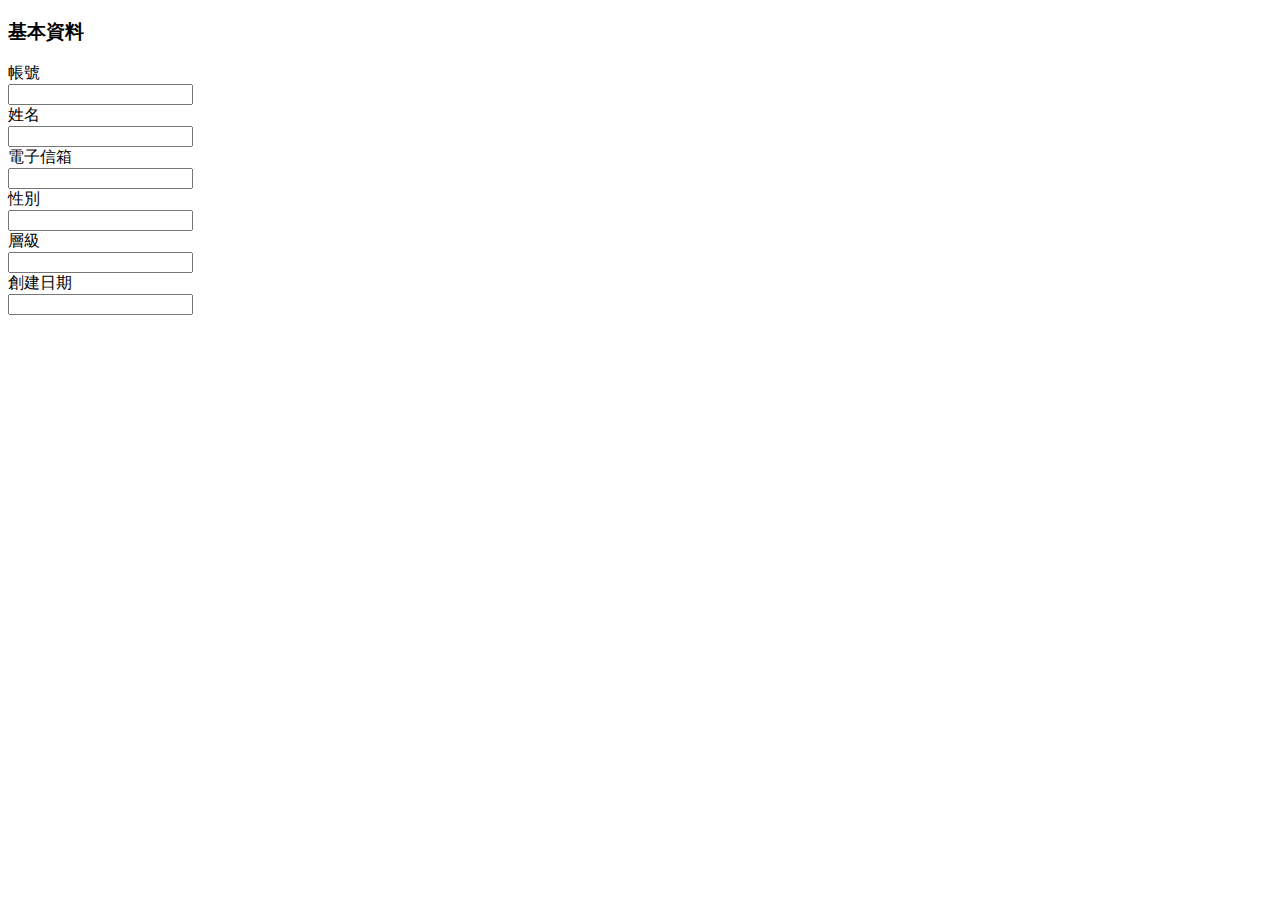
<file: src/main/resources/templates/menu/userInfo.html>
<!DOCTYPE html>
<html lang="en">
<html xmlns:th="http://www.thymeleaf.org">
<head>
    <meta charset="UTF-8">
    <title>基本資料</title>
<!--    <meta name="viewport" content="width=device-width, initial-scale=1">-->
    <!-- CSS -->
<!--    <link th:href="@{/bootstrap-4.5.3-dist/css/bootstrap.min.css}" rel="stylesheet"/>-->
    <!-- JS -->
<!--    <script th:src="@{/jquery-3.5.1.min.js}" type="text/javascript"></script>-->
<!--    <script th:src="@{/bootstrap-4.5.3-dist/js/bootstrap.min.js}" type="text/javascript"></script>-->
</head>
<body>
    <h3 class="text-center">
        基本資料
    </h3>
<!--        <form>-->
            <div class="form-group row">
                <label for="account" class="col-sm-2 col-form-label">帳號</label>
                <div class="col-sm-3">
                    <input type="text" readonly class="form-control" id="account" th:value="${userVo.account}">
                </div>
            </div>
            <div class="form-group row">
                <label for="name" class="col-sm-2 col-form-label">姓名</label>
                <div class="col-sm-3">
                    <input type="text" class="form-control" id="name" th:value="${userVo.name}">
                </div>
            </div>
            <div class="form-group row">
                <label for="email" class="col-sm-2 col-form-label">電子信箱</label>
                <div class="col-sm-3">
                    <input type="email" class="form-control" id="email" th:value="${userVo.email}">
                </div>
            </div>
            <div class="form-group row">
                <label for="gender" class="col-sm-2 col-form-label">性別</label>
                <div class="col-sm-3">
                    <input type="text" readonly class="form-control" id="gender" th:value="${userVo.gender}">
                </div>
            </div>
            <div class="form-group row">
                <label for="level" class="col-sm-2 col-form-label">層級</label>
                <div class="col-sm-3">
                    <input type="text" readonly class="form-control" id="level" th:value="${userVo.level}">
                </div>
            </div>
            <div class="form-group row">
                <label for="createDate" class="col-sm-2 col-form-label">創建日期</label>
                <div class="col-sm-3">
                    <input type="text" readonly class="form-control" id="createDate" th:value="${userVo.createDate}">
                </div>
            </div>
<!--        </form>-->

</body>
</html>
</file>
